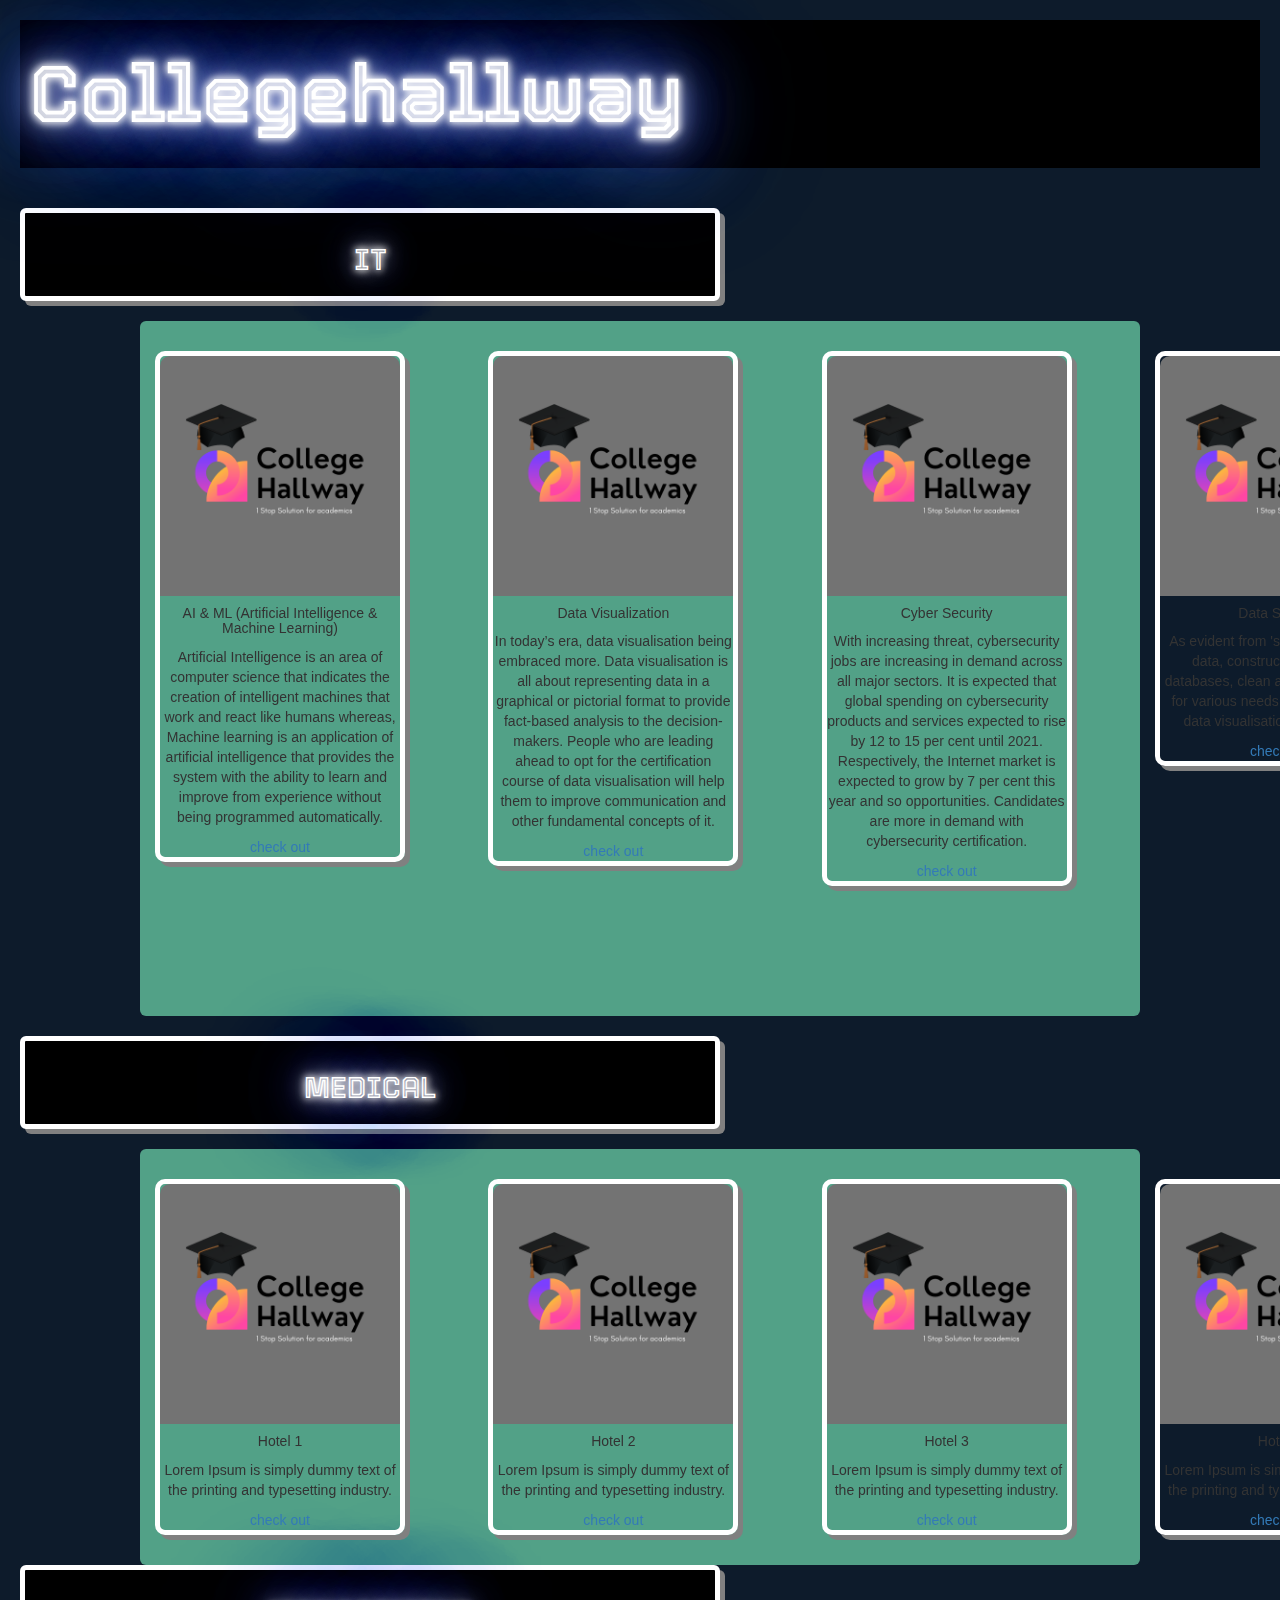
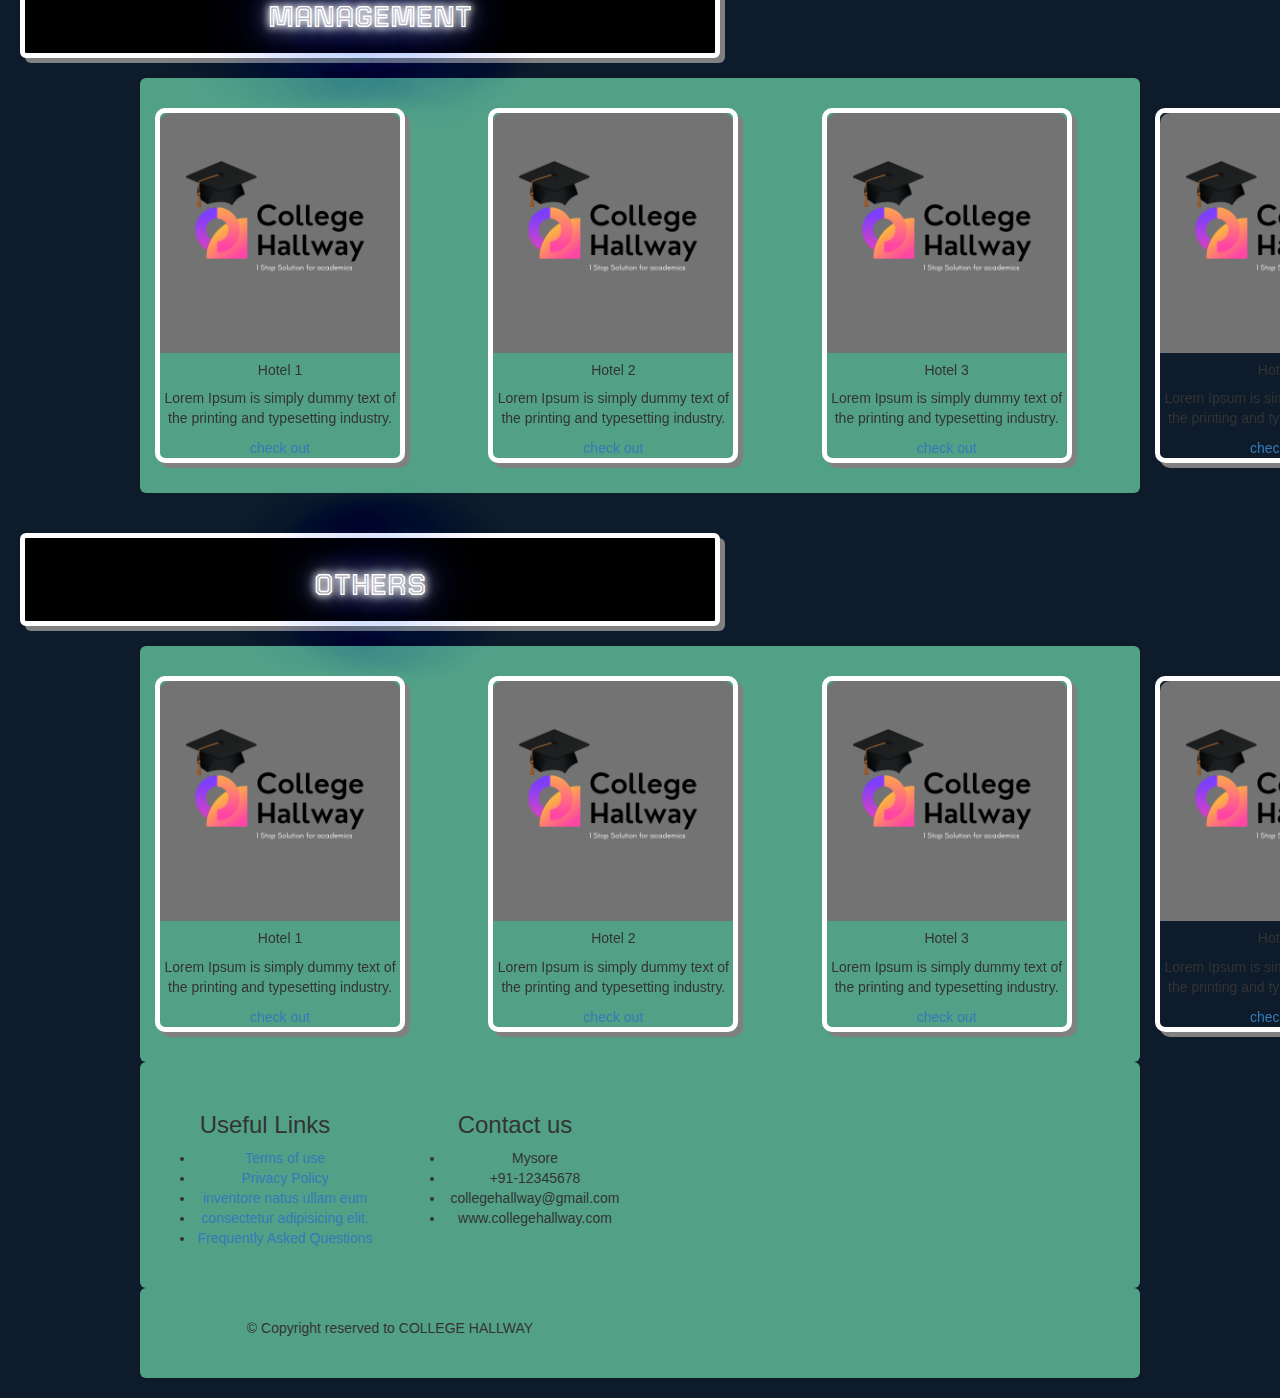
<file: courses.html>
<!DOCTYPE html>
<html class="no-js">
	<head>
		<meta charset="utf-8">
		<title>College Hallway</title>
		<link rel="preconnect" href="https://fonts.googleapis.com">
<link rel="preconnect" href="https://fonts.gstatic.com" crossorigin>

		<link rel="icon" type="image/x-icon" href="logo1.ico">
		<meta name="description" content="">
		<meta name="viewport" content="width=device-width, initial-scale=1">
          <link href="https://cdn.jsdelivr.net/npm/bootstrap@5.0.0/dist/css/bootstrap.min.css" rel="stylesheet"
    integrity="sha384-wEmeIV1mKuiNpC+IOBjI7aAzPcEZeedi5yW5f2yOq55WWLwNGmvvx4Um1vskeMj0" crossorigin="anonymous">

     <!-- swiper css link -->
  <link rel="stylesheet" href="https://unpkg.com/swiper/swiper-bundle.min.css" />
</head>
<body>

     <!-- bootstrap  -->
  <script src="https://cdn.jsdelivr.net/npm/bootstrap@5.0.0/dist/js/bootstrap.bundle.min.js"
    integrity="sha384-p34f1UUtsS3wqzfto5wAAmdvj+osOnFyQFpp4Ua3gs/ZVWx6oOypYoCJhGGScy+8" crossorigin="anonymous"></script>

    <!-- swiper-bundle -->
  <script src="https://unpkg.com/swiper/swiper-bundle.min.js"></script>
		
        <link rel="stylesheet" href="courses.css">
		

		
		<link rel="stylesheet" href="http://netdna.bootstrapcdn.com/bootstrap/3.0.3/css/bootstrap.min.css">
		
		<script type="text/javascript" src="http://maps.google.com/maps/api/js?sensor=false"></script>
	</head>

 	<body data-spy="scroll" data-target=".navbar-fixed-top">
	
  <header>
        <h2 style=" font-family: 'Tourney',cursive;font-size: 8rem;">Collegehallway<h2>
    </header><BR></BR>

<div id="place">
<h2 style="font-family: 'Tourney',cursive;">IT</h2>
</div><br>

    <div class="container" >
  <div class="swiper-container mySwiper my-5 py-5 ">
    <div class="swiper-wrapper">
     
      
      <div class="swiper-slide d-flex justify-content-center">
        <div class="card" >
          <figure class="mb-0" >
            <img src="images/logo1.png" alt="Hotel" >
          </figure>

          <div class="card-body bg-light d-flex flex-column justify-content-center" style="border-radius: 5px;">
            <h5 class="card-title">AI & ML (Artificial Intelligence & Machine Learning)</h5>
            <p class="card-text">Artificial Intelligence is an area of computer science that indicates the creation of intelligent machines that work and react like humans whereas, Machine learning is an application of artificial intelligence that provides the system with the ability to learn and improve from experience without being programmed automatically.
            </p>
            <a href="">check out</a>
          </div>
        </div>
      </div>

      
      <div class="swiper-slide d-flex justify-content-center" id="cards">
        <div class="card" >
          <figure >
            <img src="images/logo1.png" >
          </figure>

          <div class="card-body">
            <h5 class="card-title">Data Visualization</h5>
            <p class="card-text">In today’s era, data visualisation being embraced more. Data visualisation is all about representing data in a graphical or pictorial format to provide fact-based analysis to the decision-makers. People who are leading ahead to opt for the certification course of data visualisation will help them to improve communication and other fundamental concepts of it. 
            </p>
            <a href="">check out</a>
          </div>
        </div>
      </div>

      
      <div class="swiper-slide d-flex justify-content-center">
       <div class="card" >
         <figure >
           <img src="images/logo1.png" alt="Hotel" >
         </figure>

         <div class="card-body">
           <h5 class="card-title">Cyber Security</h5>
           <p class="card-text">With increasing threat, cybersecurity jobs are increasing in demand across all major sectors. It is expected that global spending on cybersecurity products and services expected to rise by 12 to 15 per cent until 2021. Respectively, the Internet market is expected to grow by 7 per cent this year and so opportunities.  Candidates are more in demand with cybersecurity certification. 
           </p>
           <a href="">check out</a>
          </div>

        </div>
      </div>


      <div class="swiper-slide d-flex justify-content-center">
       <div class="card" >
         <figure >
           <img src="images/logo1.png" alt="Hotel" >
         </figure>

         <div class="card-body">
           <h5 class="card-title">Data Science</h5>
           <p class="card-text">As evident from 'scientist' they fetch data, construct and maintain databases, clean and segregate data for various needs and also work on data visualisation and analysis.
           </p>
           <a href="">check out</a>
          </div>

        </div>
      </div>

      
      <div class="swiper-slide d-flex justify-content-center">
        <div class="card" >
         <figure >
          <img src="images/logo1.png" alt="Hotel" >
         </figure>

         <div class="card-body">
           <h5 class="card-title">Cloud Computing</h5>
           <p class="card-text">Cloud computing is changing the hiring pattern in the IT industry. In the coming days, IT companies will replace professionals having generic skills with those having cloud computing expertise. With the increased adoption of cloud computing in Indian companies - across size and verticals, the market size for cloud computing professionals will increase substantially. Also, organisations are now looking for individuals with a cloud computing certification to enhance the skills required for deploying dynamically scalable and reliable applications. 
           </p>
           <a href="">check out</a>
         </div>
        </div>
      </div>

    </div>
  </div>
  <script>
    var swiper = new Swiper(".mySwiper", {
      slidesPerView: 1,
      spaceBetween: 30,
      slidesPerGroup: 1,
      breakpoints: {
       768: {
          slidesPerView: 2,
        },

        991: {
          slidesPerView: 3,
        },
      },
      loop: true,
      navigation:{
        nextEl:".swiper-button-next",
        prevEl: ".swiper-button-prev",
      }


    });

  </script>
 
</div><br>

<div id="place">
<h2 style="font-family: 'Tourney',cursive;">MEDICAL</h2>
</div><br>
    <div class="container" >
  <div class="swiper-container mySwiper my-5 py-5 ">
    <div class="swiper-wrapper">
     
      
      <div class="swiper-slide d-flex justify-content-center">
        <div class="card" >
          <figure class="mb-0" >
            <img src="images/logo1.png" alt="Hotel" >
          </figure>

          <div class="card-body bg-light d-flex flex-column justify-content-center" style="border-radius: 5px;">
            <h5 class="card-title">Hotel 1</h5>
            <p class="card-text">Lorem Ipsum is simply dummy text of the printing and typesetting industry. 
            </p>
            <a href="">check out</a>
          </div>
        </div>
      </div>

      
      <div class="swiper-slide d-flex justify-content-center" id="cards">
        <div class="card" >
          <figure >
            <img src="images/logo1.png" >
          </figure>

          <div class="card-body">
            <h5 class="card-title">Hotel 2</h5>
            <p class="card-text">Lorem Ipsum is simply dummy text of the printing and typesetting industry. 
            </p>
            <a href="">check out</a>
          </div>
        </div>
      </div>

      
      <div class="swiper-slide d-flex justify-content-center">
       <div class="card" >
         <figure >
           <img src="images/logo1.png" alt="Hotel" >
         </figure>

         <div class="card-body">
           <h5 class="card-title">Hotel 3</h5>
           <p class="card-text">Lorem Ipsum is simply dummy text of the printing and typesetting industry. 
           </p>
           <a href="">check out</a>
          </div>

        </div>
      </div>


      <div class="swiper-slide d-flex justify-content-center">
       <div class="card" >
         <figure >
           <img src="images/logo1.png" alt="Hotel" >
         </figure>

         <div class="card-body">
           <h5 class="card-title">Hotel 4</h5>
           <p class="card-text">Lorem Ipsum is simply dummy text of the printing and typesetting industry. 
           </p>
           <a href="">check out</a>
          </div>

        </div>
      </div>

      
      <div class="swiper-slide d-flex justify-content-center">
        <div class="card" >
         <figure >
          <img src="images/logo1.png" alt="Hotel" >
         </figure>

         <div class="card-body">
           <h5 class="card-title">Hotel 5</h5>
           <p class="card-text">Lorem Ipsum is simply dummy text of the printing and typesetting industry. 
           </p>
           <a href="">check out</a>
         </div>
        </div>
      </div>

    </div>
  </div>
  <script>
    var swiper = new Swiper(".mySwiper", {
      slidesPerView: 1,
      spaceBetween: 30,
      slidesPerGroup: 1,
      breakpoints: {
       768: {
          slidesPerView: 2,
        },

        991: {
          slidesPerView: 3,
        },
      },
      loop: true,
      navigation:{
        nextEl:".swiper-button-next",
        prevEl: ".swiper-button-prev",
      }


    });

  </script>

</div>

<div id="place">
<h2 style="font-family: 'Tourney',cursive;">MANAGEMENT</h2>
</div><br>
    <div class="container" >
  <div class="swiper-container mySwiper my-5 py-5 ">
    <div class="swiper-wrapper">
     
      
      <div class="swiper-slide d-flex justify-content-center">
        <div class="card" >
          <figure class="mb-0" >
            <img src="images/logo1.png" alt="Hotel" >
          </figure>

          <div class="card-body bg-light d-flex flex-column justify-content-center" style="border-radius: 5px;">
            <h5 class="card-title">Hotel 1</h5>
            <p class="card-text">Lorem Ipsum is simply dummy text of the printing and typesetting industry. 
            </p>
            <a href="">check out</a>
          </div>
        </div>
      </div>

      
      <div class="swiper-slide d-flex justify-content-center" id="cards">
        <div class="card" >
          <figure >
            <img src="images/logo1.png" >
          </figure>

          <div class="card-body">
            <h5 class="card-title">Hotel 2</h5>
            <p class="card-text">Lorem Ipsum is simply dummy text of the printing and typesetting industry. 
            </p>
            <a href="">check out</a>
          </div>
        </div>
      </div>

      
      <div class="swiper-slide d-flex justify-content-center">
       <div class="card" >
         <figure >
           <img src="images/logo1.png" alt="Hotel" >
         </figure>

         <div class="card-body">
           <h5 class="card-title">Hotel 3</h5>
           <p class="card-text">Lorem Ipsum is simply dummy text of the printing and typesetting industry. 
           </p>
           <a href="">check out</a>
          </div>

        </div>
      </div>


      <div class="swiper-slide d-flex justify-content-center">
       <div class="card" >
         <figure >
           <img src="images/logo1.png" alt="Hotel" >
         </figure>

         <div class="card-body">
           <h5 class="card-title">Hotel 4</h5>
           <p class="card-text">Lorem Ipsum is simply dummy text of the printing and typesetting industry. 
           </p>
           <a href="">check out</a>
          </div>

        </div>
      </div>

      
      <div class="swiper-slide d-flex justify-content-center">
        <div class="card" >
         <figure >
          <img src="images/logo1.png" alt="Hotel" >
         </figure>

         <div class="card-body">
           <h5 class="card-title">Hotel 5</h5>
           <p class="card-text">Lorem Ipsum is simply dummy text of the printing and typesetting industry. 
           </p>
           <a href="">check out</a>
         </div>
        </div>
      </div>

    </div>
  </div>
  <script>
    var swiper = new Swiper(".mySwiper", {
      slidesPerView: 1,
      spaceBetween: 30,
      slidesPerGroup: 1,
      breakpoints: {
       768: {
          slidesPerView: 2,
        },

        991: {
          slidesPerView: 3,
        },
      },
      loop: true,
      navigation:{
        nextEl:".swiper-button-next",
        prevEl: ".swiper-button-prev",
      }


    });

  </script>
  
</div><Br></Br>


<div id="place">
<h2 style="font-family: 'Tourney',cursive;">OTHERS</h2>
</div><br>

    <div class="container" >
  <div class="swiper-container mySwiper my-5 py-5 ">
    <div class="swiper-wrapper">
     
      
      <div class="swiper-slide d-flex justify-content-center">
        <div class="card" >
          <figure class="mb-0" >
            <img src="images/logo1.png" alt="Hotel" >
          </figure>

          <div class="card-body bg-light d-flex flex-column justify-content-center" style="border-radius: 5px;">
            <h5 class="card-title">Hotel 1</h5>
            <p class="card-text">Lorem Ipsum is simply dummy text of the printing and typesetting industry. 
            </p>
            <a href="">check out</a>
          </div>
        </div>
      </div>

      
      <div class="swiper-slide d-flex justify-content-center" id="cards">
        <div class="card" >
          <figure >
            <img src="images/logo1.png" >
          </figure>

          <div class="card-body">
            <h5 class="card-title">Hotel 2</h5>
            <p class="card-text">Lorem Ipsum is simply dummy text of the printing and typesetting industry. 
            </p>
            <a href="">check out</a>
          </div>
        </div>
      </div>

      
      <div class="swiper-slide d-flex justify-content-center">
       <div class="card" >
         <figure >
           <img src="images/logo1.png" alt="Hotel" >
         </figure>

         <div class="card-body">
           <h5 class="card-title">Hotel 3</h5>
           <p class="card-text">Lorem Ipsum is simply dummy text of the printing and typesetting industry. 
           </p>
           <a href="">check out</a>
          </div>

        </div>
      </div>


      <div class="swiper-slide d-flex justify-content-center">
       <div class="card" >
         <figure >
           <img src="images/logo1.png" alt="Hotel" >
         </figure>

         <div class="card-body">
           <h5 class="card-title">Hotel 4</h5>
           <p class="card-text">Lorem Ipsum is simply dummy text of the printing and typesetting industry. 
           </p>
           <a href="">check out</a>
          </div>

        </div>
      </div>

      
      <div class="swiper-slide d-flex justify-content-center">
        <div class="card" >
         <figure >
          <img src="images/logo1.png" alt="Hotel" >
         </figure>

         <div class="card-body">
           <h5 class="card-title">Hotel 5</h5>
           <p class="card-text">Lorem Ipsum is simply dummy text of the printing and typesetting industry. 
           </p>
           <a href="">check out</a>
         </div>
        </div>
      </div>

    </div>
  </div>
  <script>
    var swiper = new Swiper(".mySwiper", {
      slidesPerView: 1,
      spaceBetween: 30,
      slidesPerGroup: 1,
      breakpoints: {
       768: {
          slidesPerView: 2,
        },

        991: {
          slidesPerView: 3,
        },
      },
      loop: true,
      navigation:{
        nextEl:".swiper-button-next",
        prevEl: ".swiper-button-prev",
      }


    });

  </script>

</div>
		<!-- Footer Area Start -->
		<section id="footer">
			<div class="footer_top">
				<div class="container">
					<div class="row">
						
						<div class="col-md-3 col-sm-6 col-xs-12">
							<h3 class="menu_head">Useful Links</h3>
							<div class="footer_menu">
									<ul>
										<li><a href="#">Terms of use</a></li>
										<li><a href="#">Privacy Policy</a></li>
										<li><a href="#"> inventore natus ullam eum</a></li>
										<li><a href="#">consectetur adipisicing elit.</a></li>
										<li><a href="#">Frequently Asked Questions</a></li>
									</ul>
								</div>
						</div>
						<div class="col-md-3 col-sm-6 col-xs-12">
							<h3 class="menu_head">Contact us</h3>
							<div class="footer_menu_contact">
								<ul>
									<li> <i class="fa fa-home"></i>
											<span> Mysore </span></li>
									<li><i class="fa fa-globe"></i>
											<span> +91-12345678</span></li>
									<li><i class="fa fa-phone"></i>
											<span> collegehallway@gmail.com</span></li>
									<li><i class="fa fa-map-marker"></i>
									<span> www.collegehallway.com</span></li>
								</ul>
							</div>
						</div>
						
						</div>
					</div>
				</div>
			</div>
			<div class="footer_b">
				<div class="container">
					<div class="row">
						<div class="col-md-6 col-sm-6 col-xs-12">
							<div class="footer_bottom">
								<p class="text-block"> &copy; Copyright reserved to <span>COLLEGE HALLWAY </span></p>
							</div>
						</div>
						
						</div>	
					</div>
				</div>
			</div>
		</section>

		
	</body>
</html>
</file>
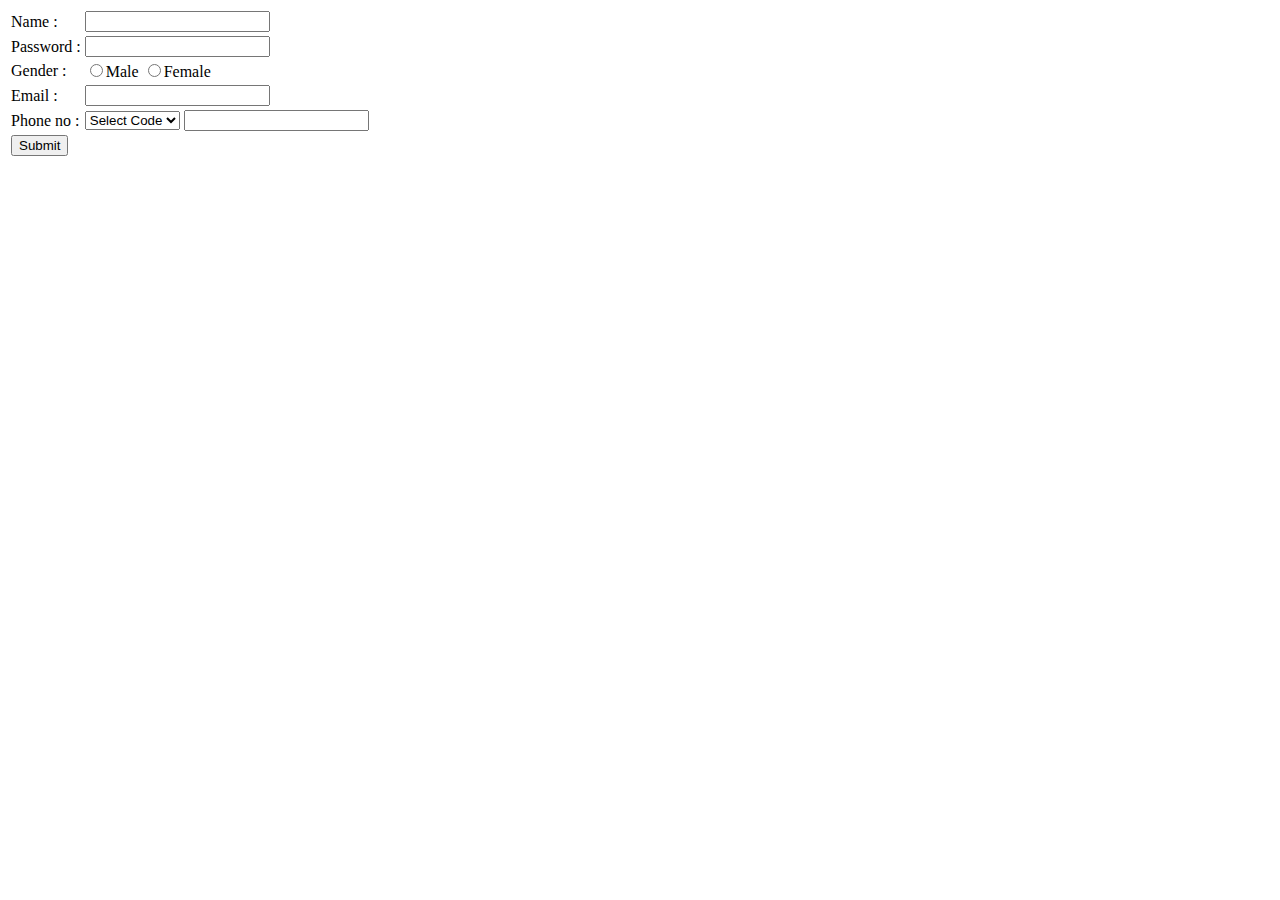
<file: reg.html>
<!DOCTYPE HTML>
<html>
<head>
  <title>Register Form</title>
</head>
<body>
 <form action="" method="POST">
  <table>
   <tr>
    <td>Name :</td>
    <td><input type="text" name="username" required></td>
   </tr>
   <tr>
    <td>Password :</td>
    <td><input type="password" name="password" required></td>
   </tr>
   <tr>
    <td>Gender :</td>
    <td>
     <input type="radio" name="gender" value="m" required>Male
     <input type="radio" name="gender" value="f" required>Female
    </td>
   </tr>
   <tr>
    <td>Email :</td>
    <td><input type="email" name="email" required></td>
   </tr> 
   <tr>
    <td>Phone no :</td>
    <td>
     <select name="phoneCode" required>
      <option selected hidden value="">Select Code</option>
      <option value="977">977</option>
      <option value="978">978</option>
      <option value="979">979</option>
      <option value="973">973</option>
      <option value="972">972</option>
      <option value="974">974</option>
     </select>
     <input type="phone" name="phone" required>
    </td>
   </tr>
   <tr>
    <td><input type="submit" value="Submit" name="submit"></td>
   </tr>
  </table>
 </form>
</body>
</html>
</file>
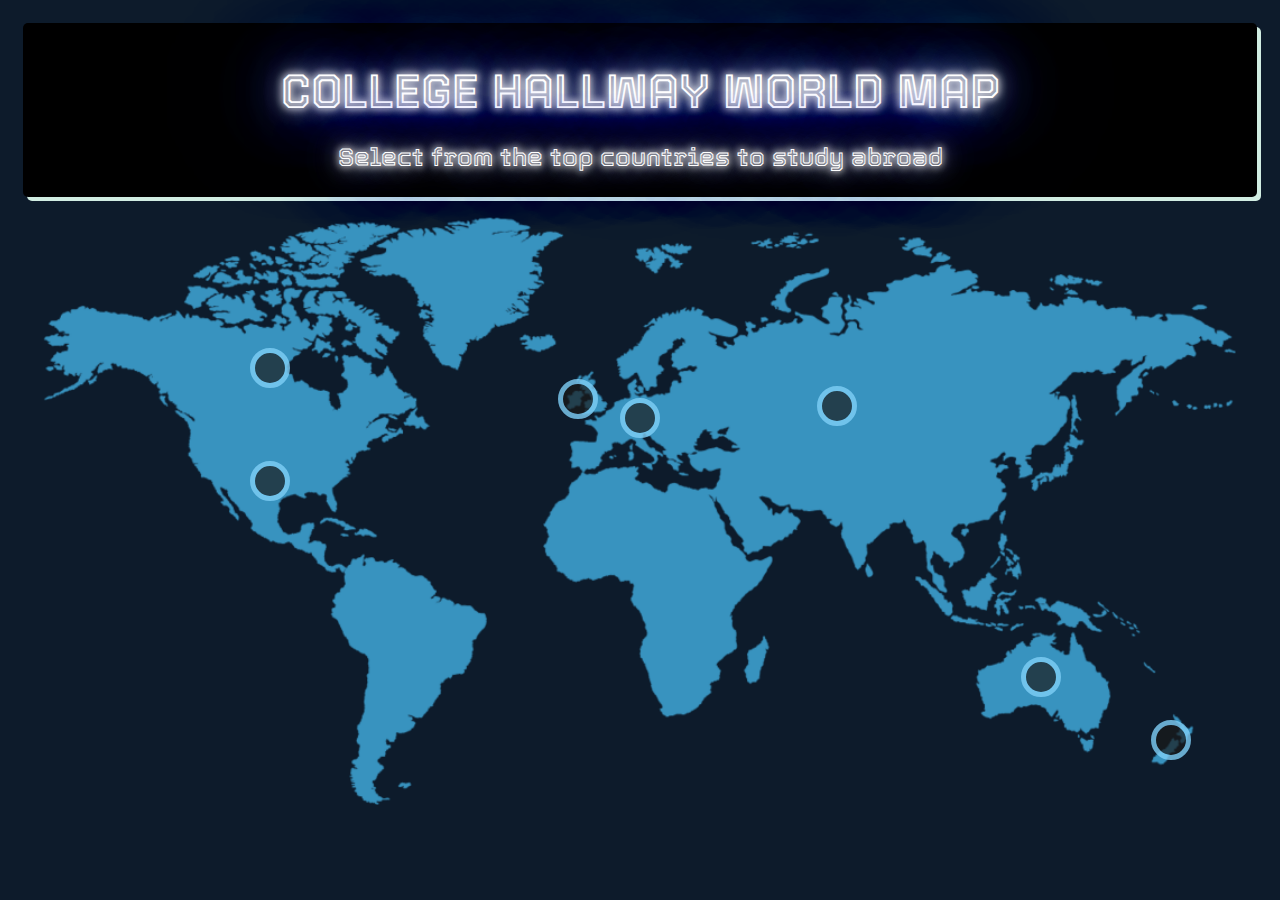
<file: studyab.html>
<!DOCTYPE html>
<html lang="en">
<head>
    <meta charset="UTF-8" />
    <link rel="icon" type="image/x-icon" href="logo1.ico">
    <meta http-equiv="X-UA-Compatible" content="IE=edge,chrome=1"> 
    <link rel="preconnect" href="https://fonts.gstatic.com" crossorigin>
<link href="https://fonts.googleapis.com/css2?family=Epilogue:ital,wght@1,100&family=Tourney:ital,wght@1,100&display=swap" rel="stylesheet">
    <meta name="viewport" content="width=device-width, initial-scale=1.0"> 
    <link href='https://fonts.googleapis.com/css?family=Aclonica' rel='stylesheet'>
    <title>COLLEGE HALLWAY</title>
    <meta name="author" content="Codeconvey" />
    
    <!-- Style CSS -->
    <link rel="stylesheet" href="stud.css">
    
</head>
<body>


<header class="ScriptHeader">
    <div class="rt-container">
    	<div class="col-rt-12">
        	<div class="rt-heading">
                
				<a href="index.html">

            	<h1>COLLEGE HALLWAY WORLD MAP </h1>
                </a>				
					
                <p id="tagline">Select from the top countries to study abroad</p>
            </div>
        </div>
    </div>
</header>

<section>
    <div class="rt-container">
          <div class="col-rt-12">
              <div class="Scriptcontent">
              
            
<div class="distribution-map">
    <img src="stud/map.png" alt="" />
   
    <button class="map-point" style="top:27%;left:20%">
        <div class="content">
            <div class="centered-y">
                <h2>CANADA</h2>
                <p>You can put plenty of details in here. In the original, I listed contact information and linked phone numbers and email addresses.</p>
            </div>
        </div>
    </button>
    
    <button class="map-point" style="top:35%;left:50%">
        <div class="content">
            <div class="centered-y">
                <h2>GERMANY</h2>
                <p>Lorem ipsum something something</p>
            </div>
        </div>
    </button>
    <button class="map-point" style="top:76%;left:82.5%">
        <div class="content">
            <div class="centered-y">
                <h2>AUSTRALIA</h2>
                <a href="https://www.idp.com/global/study-in-australia/">CHECK</a>
            </div>
        </div>
        <button class="map-point" style="top:86%;left:93%">
        <div class="content">
            <div class="centered-y">
                <h2>NEW ZEALAND</h2>
                <a href="https://www.idp.com/global/study-in-australia/">CHECK</a>
            </div>
        </div>
    </button>
    <button class="map-point" style="top:45%;left:20%">
        <div class="content">
            <div class="centered-y">
                <h2>USA</h2>
                <p>I&rsquo;m a marshmallow</p>
            </div>
        </div>
    </button>
    <button class="map-point" style="top:33%;left:66%">
        <div class="content">
            <div class="centered-y">
                <h2>RUSSIA</h2>
                <p>.</p>
            </div>
        </div>
    </button>
    <button class="map-point" style="top:32%;left:45%">
        <div class="content">
            <div class="centered-y">
                <h2>UK</h2>
                <p>&mdash; 007</p>
            </div>
        </div>
    </button>
</div>

</body>
</html>
</file>
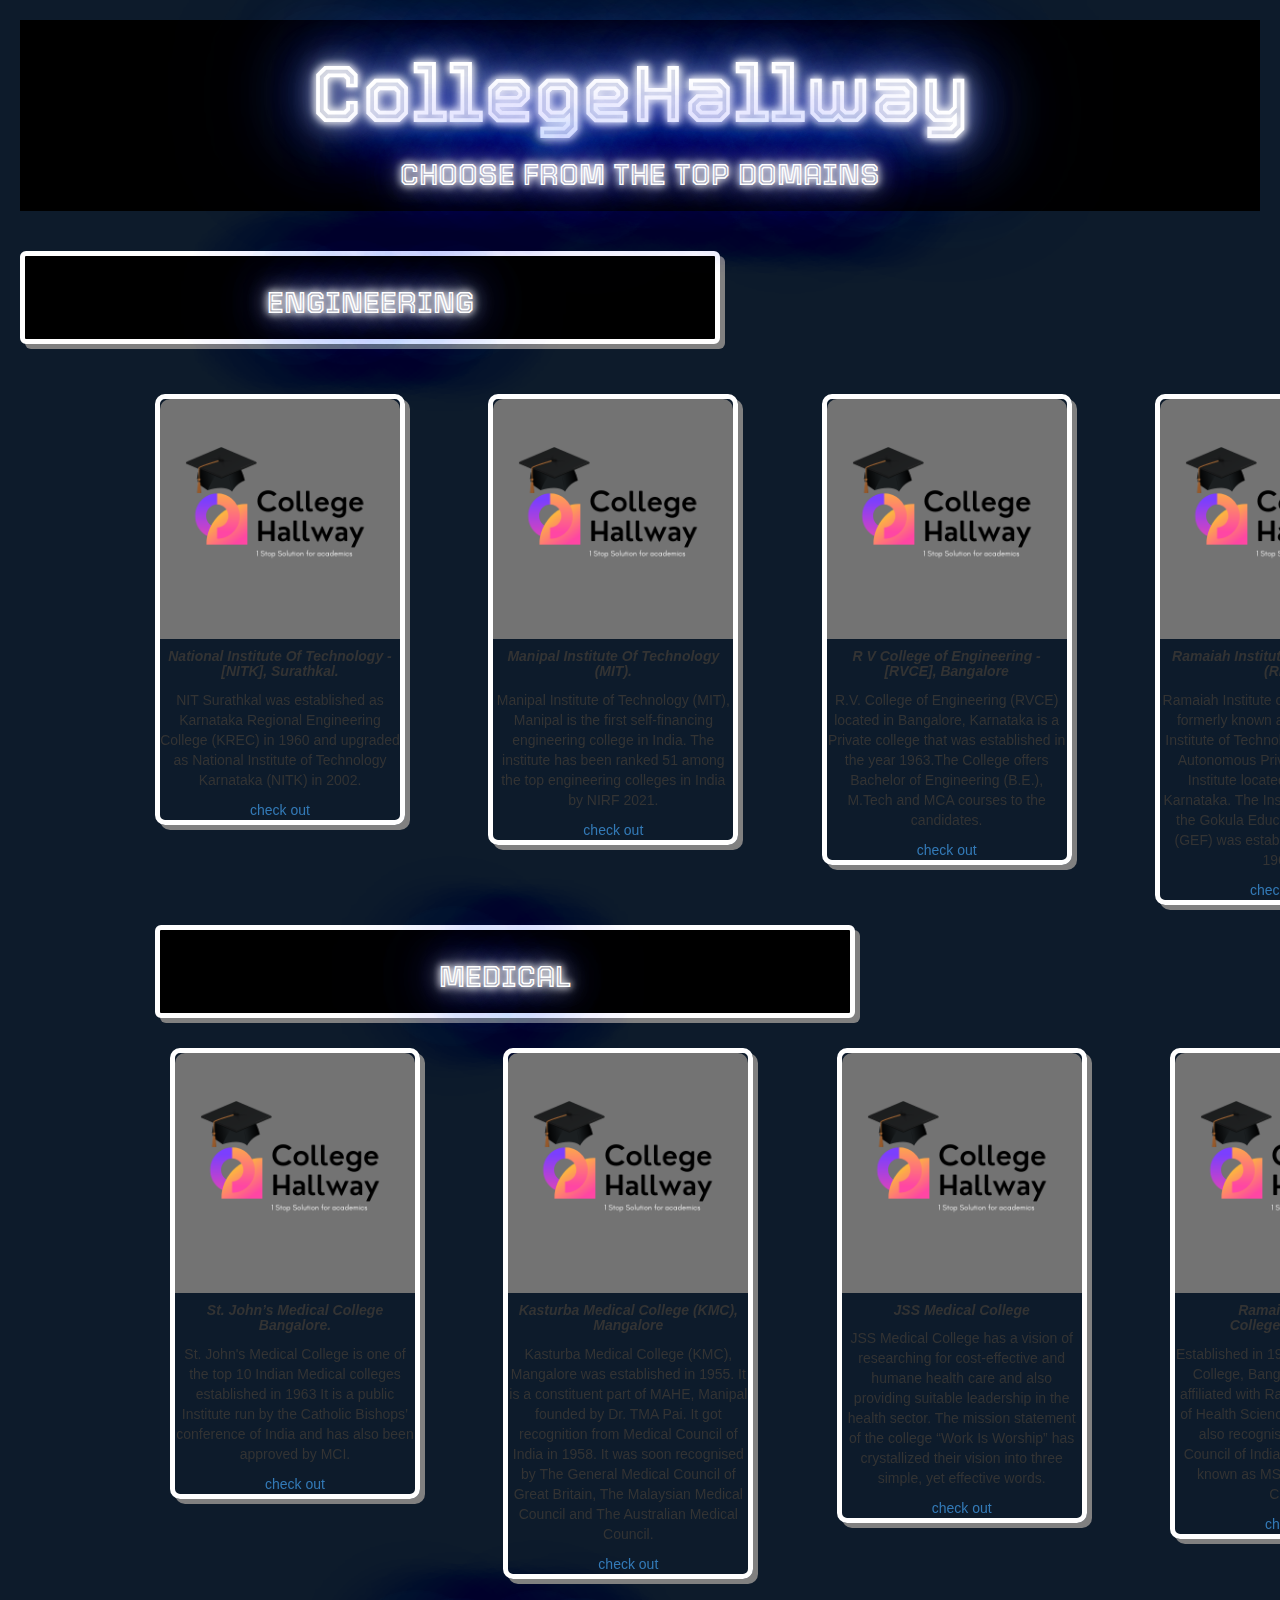
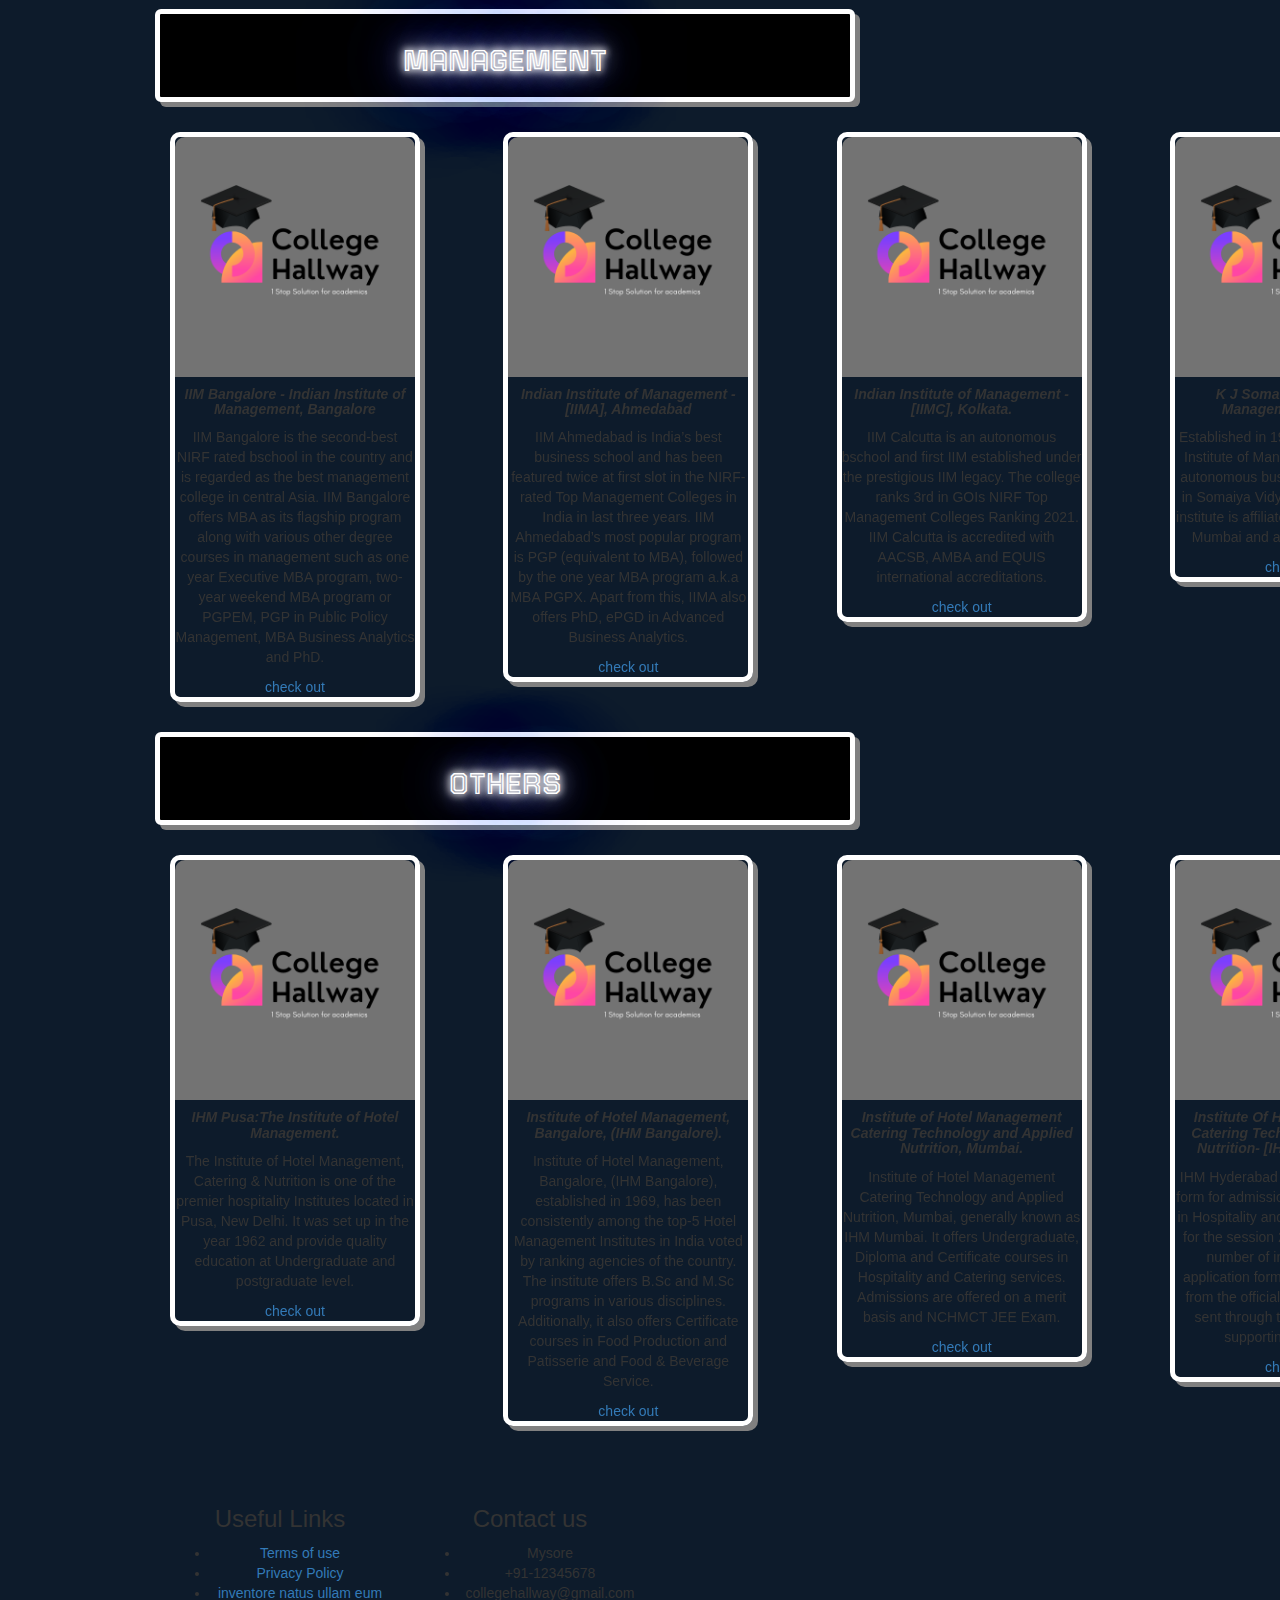
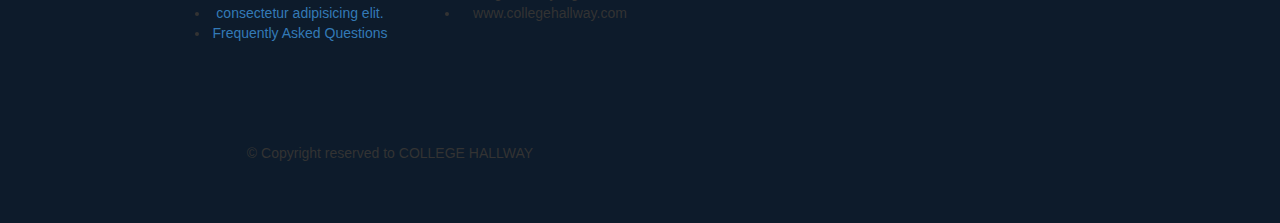
<file: university.html>
<!DOCTYPE html>
<html class="no-js">
	<head>
		<meta charset="utf-8">
		<title>College Hallway</title>
		<link rel="preconnect" href="https://fonts.googleapis.com">
<link rel="preconnect" href="https://fonts.gstatic.com" crossorigin>

		<link rel="icon" type="image/x-icon" href="logo1.ico">
		<meta name="description" content="">
		<meta name="viewport" content="width=device-width, initial-scale=1">
          <link href="https://cdn.jsdelivr.net/npm/bootstrap@5.0.0/dist/css/bootstrap.min.css" rel="stylesheet"
    integrity="sha384-wEmeIV1mKuiNpC+IOBjI7aAzPcEZeedi5yW5f2yOq55WWLwNGmvvx4Um1vskeMj0" crossorigin="anonymous">

     <!-- swiper css link -->
  <link rel="stylesheet" href="https://unpkg.com/swiper/swiper-bundle.min.css" />
</head>
<body>

     <!-- bootstrap  -->
  <script src="https://cdn.jsdelivr.net/npm/bootstrap@5.0.0/dist/js/bootstrap.bundle.min.js"
    integrity="sha384-p34f1UUtsS3wqzfto5wAAmdvj+osOnFyQFpp4Ua3gs/ZVWx6oOypYoCJhGGScy+8" crossorigin="anonymous"></script>

    <!-- swiper-bundle -->
  <script src="https://unpkg.com/swiper/swiper-bundle.min.js"></script>
		
        <link rel="stylesheet" href="university.css">
		

		
		<link rel="stylesheet" href="http://netdna.bootstrapcdn.com/bootstrap/3.0.3/css/bootstrap.min.css">
		<link href="https://fonts.googleapis.com/css2?family=Epilogue:ital,wght@1,100&family=Tourney:ital,wght@1,100&display=swap" rel="stylesheet">
		<script type="text/javascript" src="http://maps.google.com/maps/api/js?sensor=false"></script>
	</head>

 	<body data-spy="scroll" data-target=".navbar-fixed-top">
	
    <header>
        <h2 style=" font-family: 'Tourney',cursive;font-size: 8rem;">CollegeHallway<h2>
        <p style=" font-family: 'Tourney',cursive;">CHOOSE FROM THE TOP DOMAINS</p>
    </header><BR></BR>

<div id="place">
<h2 style="font-family: 'Tourney',cursive;">ENGINEERING</h2>
</div><br>

    <div class="container" >
  <div class="swiper-container mySwiper my-5 py-5 ">
    <div class="swiper-wrapper">
     
      
      <div class="swiper-slide d-flex justify-content-center">
        <div class="card" >
          <figure class="mb-0" >
            <img src="images/logo1.png" alt="Hotel" >
          </figure>

          <div class="card-body bg-light d-flex flex-column justify-content-center" style="border-radius: 5px;">
            <h5 style="font-weight: bolder;" class="card-title">National Institute Of Technology - [NITK], Surathkal. </h5>
            <p class="card-text">NIT Surathkal was established as Karnataka Regional Engineering College (KREC) in 1960 and upgraded as National Institute of Technology Karnataka (NITK) in 2002. 
            </p>
            <a href="">check out</a>
          </div>
        </div>
      </div>

      
      <div class="swiper-slide d-flex justify-content-center" id="cards">
        <div class="card" >
          <figure >
            <img src="images/logo1.png" >
          </figure>

          <div class="card-body">
            <h5 style="font-weight: bolder;" class="card-title">Manipal Institute Of Technology (MIT).</h5>
            <p class="card-text">Manipal Institute of Technology (MIT), Manipal is the first self-financing engineering college in India. The institute has been ranked 51 among the top engineering colleges in India by NIRF 2021. 
            </p>
            <a href="">check out</a>
          </div>
        </div>
      </div>

      
      <div class="swiper-slide d-flex justify-content-center">
       <div class="card" >
         <figure >
           <img src="images/logo1.png" alt="Hotel" >
         </figure>

         <div class="card-body">
           <h5 style="font-weight: bolder;" class="card-title">R V College of Engineering - [RVCE], Bangalore </h5>
           <p class="card-text">R.V. College of Engineering (RVCE) located in Bangalore, Karnataka is a Private college that was established in the year 1963.The College offers Bachelor of Engineering (B.E.), M.Tech and MCA courses to the candidates.
           </p>
           <a href="">check out</a>
          </div>

        </div>
      </div>


      <div class="swiper-slide d-flex justify-content-center">
       <div class="card" >
         <figure >
           <img src="images/logo1.png" alt="Hotel" >
         </figure>

         <div class="card-body">
           <h5 style="font-weight: bolder;" class="card-title">Ramaiah Institute of Technology (RIT) </h5>
           <p class="card-text">Ramaiah Institute of Technology (RIT) formerly known as M.S. Ramaiah Institute of Technology (MSRIT) is an Autonomous Private Engineering Institute located in Bangalore, Karnataka. The Institute that is part of the Gokula Education Foundation (GEF) was established in the year 1962. 
           </p>
           <a href="">check out</a>
          </div>

        </div>
      </div>

      
      <div class="swiper-slide d-flex justify-content-center">
        <div class="card" >
         <figure >
          <img src="images/logo1.png" alt="Hotel" >
         </figure>

         <div class="card-body">
           <h5 style="font-weight: bolder;" class="card-title">International Institute Of Information Technology - [IIIT-B]</h5>
           <p class="card-text">IIIT Bangalore is a deemed university that was established in the year 1999 jointly by the Government of Karnataka and the IT Industry. The institute has recently been ranked 76 amongst the top engineering colleges in the country by NIRF 2021.
           </p>
           <a href="">check out</a>
         </div>
        </div>
      </div>

       <div class="swiper-slide d-flex justify-content-center">
        <div class="card" >
         <figure >
          <img src="images/logo1.png" alt="Hotel" >
         </figure>

         <div class="card-body">
           <h5 style="font-weight: bolder;" class="card-title">BMS College of Engineering - [BMSCE], Bangalore</h5>
           <p class="card-text">BMS College of Engineering has opened UG/PG Registration for the academic session 2020-21 on the basis of CET/COMEDK/GOI/CSAB NEUT/PMSSS/DCET/PGCET Admissions are open for the First Year BE course under Management Quota and MBA course at BMS College of Engineering.
           </p>
           <a href="">check out</a>
         </div>
        </div>
      </div>

       <div class="swiper-slide d-flex justify-content-center">
        <div class="card" >
         <figure >
          <img src="images/logo1.png" alt="Hotel" >
         </figure>

         <div class="card-body">
           <h5 style="font-weight: bolder;" class="card-title">Sri Jayachamarajendra College of Engineering - [SJCE], Mysore</h5>
           <p class="card-text">Sri Jayachamarajendra College of Engineering is a private Institute established in 1963 and affiliated with VTU Belgaum. The College has been approved by AICTE and NBA and has been ranked at #151 by NIRF 2019. The campus is spread over 117 acres of area.
           </p>
           <a href="">check out</a>
         </div>
        </div>
      </div>

       <div class="swiper-slide d-flex justify-content-center">
        <div class="card" >
         <figure >
          <img src="images/logo1.png" alt="Hotel" >
         </figure>

         <div class="card-body">
           <h5 style="font-weight: bolder;" class="card-title">Dayananda Sagar College of Engineering (DSCE),Bangalore</h5>
           <p class="card-text">Dayananda Sagar College of Engineering (DSCE) is an autonomous college founded in the year1979. It is affiliated to the Visvesvaraya Technological University (VTU), Belgaum and has been approved by AICTE. The institute is ranked at126 for B.Tech by NIRF ranking 2020. 
           </p>
           <a href="">check out</a>
         </div>
        </div>
      </div>

       <div class="swiper-slide d-flex justify-content-center">
        <div class="card" >
         <figure >
          <img src="images/logo1.png" alt="Hotel" >
         </figure>

         <div class="card-body">
           <h5 style="font-weight: bolder;" class="card-title">Nitte Meenakshi Institute of Technology - [NMIT], Bangalore</h5>
           <p class="card-text">Nitte Meenakshi Institute of Technology (NMIT) is an autonomous engineering college in Bangalore, Karnataka. The college is approved by the AICTE, New Delhi and was started in the year 2001. It offers undergraduate and postgraduate courses in the discipline of Engineering & Technology and Management. 
           </p>
           <a href="">check out</a>
         </div>
        </div>
      </div>

       <div class="swiper-slide d-flex justify-content-center">
        <div class="card" >
         <figure >
          <img src="images/logo1.png" alt="Hotel" >
         </figure>

         <div class="card-body">
           <h5 style="font-weight: bolder;" class="card-title">PES University - [PESU], Bangalore </h5>
           <p class="card-text">PES University (PESU), established in 1972, is situated in Bangalore, the Silicon Valley of India. The University was formerly known as the PES Institute of Technology, it was renamed in 2013 where it attained University status by the Government of Karnataka. 
           </p>
           <a href="">check out</a>
         </div>
        </div>
      </div>

    </div>
  </div>
  <script>
    var swiper = new Swiper(".mySwiper", {
      slidesPerView: 1,
      spaceBetween: 30,
      slidesPerGroup: 1,
      breakpoints: {
       768: {
          slidesPerView: 2,
        },

        991: {
          slidesPerView: 3,
        },
      },
      loop: true,
      navigation:{
        nextEl:".swiper-button-next",
        prevEl: ".swiper-button-prev",
      }


    });

  </script>
 

<div id="place">

<h2 style="font-family: 'Tourney',cursive;">MEDICAL</h2>
</div>

    <div class="container" >
  <div class="swiper-container mySwiper my-5 py-5 ">
    <div class="swiper-wrapper">
     
      
      <div class="swiper-slide d-flex justify-content-center">
        <div class="card" >
          <figure class="mb-0" >
            <img src="images/logo1.png" alt="Hotel" >
          </figure>

          <div class="card-body bg-light d-flex flex-column justify-content-center" style="border-radius: 5px;">
            <h5 style="font-weight: bolder;" class="card-title">St. John’s Medical College Bangalore.</h5>
            <p class="card-text">St. John's Medical College is one of the top 10 Indian Medical colleges established in 1963 It is a public Institute run by the Catholic Bishops’ conference of India and has also been approved by MCI.
            </p>
            <a href="">check out</a>
          </div>
        </div>
      </div>

      
      <div class="swiper-slide d-flex justify-content-center" id="cards">
        <div class="card" >
          <figure >
            <img src="images/logo1.png" >
          </figure>

          <div class="card-body">
            <h5 style="font-weight: bolder;" class="card-title">Kasturba Medical College (KMC), Mangalore </h5>
            <p class="card-text">Kasturba Medical College (KMC), Mangalore was established in 1955. It is a constituent part of MAHE, Manipal founded by Dr. TMA Pai. It got recognition from Medical Council of India in 1958. It was soon recognised by The General Medical Council of Great Britain, The Malaysian Medical Council and The Australian Medical Council.
            </p>
            <a href="">check out</a>
          </div>
        </div>
      </div>

      
      <div class="swiper-slide d-flex justify-content-center">
       <div class="card" >
         <figure >
           <img src="images/logo1.png" alt="Hotel" >
         </figure>

         <div class="card-body">
           <h5 style="font-weight: bolder;" class="card-title">JSS Medical College </h5>
           <p class="card-text">JSS Medical College has a vision of researching for cost-effective and humane health care and also providing suitable leadership in the health sector. The mission statement of the college “Work Is Worship” has crystallized their vision into three simple, yet effective words. 
           </p>
           <a href="">check out</a>
          </div>

        </div>
      </div>


      <div class="swiper-slide d-flex justify-content-center">
       <div class="card" >
         <figure >
           <img src="images/logo1.png" alt="Hotel" >
         </figure>

         <div class="card-body">
           <h5 style="font-weight: bolder;" class="card-title">Ramaiah Medical College:Admission.</h5>
           <p class="card-text">Established in 1979, Ramaiah Medical College, Bangalore, Karnataka is affiliated with Rajiv Gandhi University of Health Sciences, Karnataka and is also recognised by the Medical Council of India (MCI). It was earlier known as MS Ramaiah Medical College. 
           </p>
           <a href="">check out</a>
          </div>

        </div>
      </div>

      
      <div class="swiper-slide d-flex justify-content-center">
        <div class="card" >
         <figure >
          <img src="images/logo1.png" alt="Hotel" >
         </figure>

         <div class="card-body">
           <h5 style="font-weight: bolder;" class="card-title">Bangalore Medical College and Research Institute (BMCRI).</h5>
           <p class="card-text">Bangalore Medical College and Research Institute (BMCRI) was set up in 1955 by the Mysore Education Society. Originally part of the Mysore University and Bangalore University, the institute later got affiliated to the Rajiv Gandhi University of Health Sciences.
           </p>
           <a href="">check out</a>
         </div>
        </div>
      </div>

      <div class="swiper-slide d-flex justify-content-center">
        <div class="card" >
          <figure class="mb-0" >
            <img src="images/logo1.png" alt="Hotel" >
          </figure>

          <div class="card-body bg-light d-flex flex-column justify-content-center" style="border-radius: 5px;">
            <h5 style="font-weight: bolder;" class="card-title">KS Hegde Medical Academy (KSHEMA), Mangalore.</h5>
            <p class="card-text">KS Hegde Medical Academy (KSHEMA), Mangalore, Karnataka was established in 1999. It turned into a constituent school of NITTE University in 2009. The university offers MBBS, MD/MS and M.Ch programs perceived by the Medical Council of India (MCI).
            </p>
            <a href="">check out</a>
          </div>
        </div>
      </div>

      
      <div class="swiper-slide d-flex justify-content-center" id="cards">
        <div class="card" >
          <figure >
            <img src="images/logo1.png" >
          </figure>

          <div class="card-body">
            <h5 style="font-weight: bolder;" class="card-title"> Jawaharlal Nehru Medical College, Belagavi.</h5>
            <p class="card-text">Established in 1963 as a private institution, Jawaharlal Nehru Medical College offers UG, PG and super speciality level courses such as MBBS, MS, MD and many others. The college is approved by Medical Council of India (MCI) and is affiliated to KLE University, Belgaum, Karnataka.
            </p>
            <a href="">check out</a>
          </div>
        </div>
      </div>

      
      <div class="swiper-slide d-flex justify-content-center">
       <div class="card" >
         <figure >
           <img src="images/logo1.png" alt="Hotel" >
         </figure>

         <div class="card-body">
           <h5 style="font-weight: bolder;"  class="card-title">JSS Academy of Higher Education & Research, Mysore </h5>
           <p class="card-text">JSS Academy of Higher Education & Research, Mysore is ranked 34th out of 1479 University and 55th out of 4867 overall institutions in India and registered for NIRF 2019 and JSS Academy of Higher Education & Research ranked 37 for University & 59 for overall ranking.
           </p>
           <a href="">check out</a>
          </div>

        </div>
      </div>


      <div class="swiper-slide d-flex justify-content-center">
       <div class="card" >
         <figure >
           <img src="images/logo1.png" alt="Hotel" >
         </figure>

         <div class="card-body">
           <h5 style="font-weight: bolder;" class="card-title">KLE University.</h5>
           <p class="card-text">KLE University, Belgaum, or Karnatak Lingayat Education University was established in 2006 at Belgaum, Karnataka. It is one of the premier academic institutions offering education in the field of medicine. There are several colleges under the University’s guidelines.
           </p>
           <a href="">check out</a>
          </div>

        </div>
      </div>

      
      <div class="swiper-slide d-flex justify-content-center">
        <div class="card" >
         <figure >
          <img src="images/logo1.png" alt="Hotel" >
         </figure>

         <div class="card-body">
           <h5 style="font-weight: bolder;" class="card-title">All India Institute of Medical Sciences - [AIIMS], New Delhi .</h5>
           <p class="card-text">All India Institute of Medical Sciences (AIIMS) is India’s best medical research institute situated in the capital city New Delhi. The institute is ranked 1st position by the NIRF 2021 rankings for the 4th consecutive year in the medical category. 
           </p>
           <a href="">check out</a>
         </div>
        </div>
      </div>


      

    </div>
  </div>
  <script>
    var swiper = new Swiper(".mySwiper", {
      slidesPerView: 1,
      spaceBetween: 30,
      slidesPerGroup: 1,
      breakpoints: {
       768: {
          slidesPerView: 2,
        },

        991: {
          slidesPerView: 3,
        },
      },
      loop: true,
      navigation:{
        nextEl:".swiper-button-next",
        prevEl: ".swiper-button-prev",
      }


    });

  </script>
</div>
<section>

<div id="place">

<h2 style="font-family: 'Tourney',cursive;">MANAGEMENT</h2>
</div>
    <div class="container" >
  <div class="swiper-container mySwiper my-5 py-5 ">
    <div class="swiper-wrapper">
     
      
      <div class="swiper-slide d-flex justify-content-center">
        <div class="card" >
          <figure class="mb-0" >
            <img src="images/logo1.png" alt="Hotel" >
          </figure>

          <div class="card-body bg-light d-flex flex-column justify-content-center" style="border-radius: 5px;">
            <h5 style="font-weight: bolder;" class="card-title">IIM Bangalore - Indian Institute of Management, Bangalore </h5>
            <p class="card-text">IIM Bangalore is the second-best NIRF rated bschool in the country and is regarded as the best management college in central Asia. IIM Bangalore offers MBA as its flagship program along with various other degree courses in management such as one year Executive MBA program, two-year weekend MBA program or PGPEM, PGP in Public Policy Management, MBA Business Analytics and PhD. 
            </p>
            <a href="">check out</a>
          </div>
        </div>
      </div>

      
      <div class="swiper-slide d-flex justify-content-center" id="cards">
        <div class="card" >
          <figure >
            <img src="images/logo1.png" >
          </figure>

          <div class="card-body">
            <h5 style="font-weight: bolder;" class="card-title">Indian Institute of Management - [IIMA], Ahmedabad</h5>
            <p class="card-text">IIM Ahmedabad is India’s best business school and has been featured twice at first slot in the NIRF- rated Top Management Colleges in India in last three years. IIM Ahmedabad’s most popular program is PGP (equivalent to MBA), followed by the one year MBA program a.k.a MBA PGPX. Apart from this, IIMA also offers PhD, ePGD in Advanced Business Analytics.
            </p>
            <a href="">check out</a>
          </div>
        </div>
      </div>

      
      <div class="swiper-slide d-flex justify-content-center">
       <div class="card" >
         <figure >
           <img src="images/logo1.png" alt="Hotel" >
         </figure>

         <div class="card-body">
           <h5 style="font-weight: bolder;" class="card-title">Indian Institute of Management - [IIMC], Kolkata.</h5>
           <p class="card-text">IIM Calcutta is an autonomous bschool and first IIM established under the prestigious IIM legacy. The college ranks 3rd in GOIs NIRF Top Management Colleges Ranking 2021. IIM Calcutta is accredited with AACSB, AMBA and EQUIS international accreditations. 
           </p>
           <a href="">check out</a>
          </div>

        </div>
      </div>


      <div class="swiper-slide d-flex justify-content-center">
       <div class="card" >
         <figure >
           <img src="images/logo1.png" alt="Hotel" >
         </figure>

         <div class="card-body">
           <h5 style="font-weight: bolder;" class="card-title">K J Somaiya Institute of Management, Mumbai </h5>
           <p class="card-text">Established in 1981, the K J Somaiya Institute of Management is a private autonomous business school located in Somaiya Vidyavihar, Mumbai. The institute is affiliated to the University of Mumbai and approved by AICTE.
           </p>
           <a href="">check out</a>
          </div>

        </div>
      </div>

      
      <div class="swiper-slide d-flex justify-content-center">
        <div class="card" >
         <figure >
          <img src="images/logo1.png" alt="Hotel" >
         </figure>

         <div class="card-body">
           <h5 style="font-weight: bolder;" class="card-title">Indian Institute of Management - [IIMK], Kozhikode </h5>
           <p class="card-text">IIM Kozhikode is an autonomous public bschool founded in 1996 by the Government of India in collaboration with the State Government of Kerala. The college is known for championing gender diversity at its campus with more than 50% female candidates in its MBA program. 
           </p>
           <a href="">check out</a>
         </div>
        </div>
      </div>

      

       <div class="swiper-slide d-flex justify-content-center">
        <div class="card" >
          <figure class="mb-0" >
            <img src="images/logo1.png" alt="Hotel" >
          </figure>

          <div class="card-body bg-light d-flex flex-column justify-content-center" style="border-radius: 5px;">
            <h5 style="font-weight: bolder;" class="card-title">Indian Institute of Management - [IIM], Indore</h5>
            <p class="card-text">IIM Indore popularly is a world-class Business School and ranks on 4th spot in NIRF Management Ranking 2021, released by GOI. The college has been functioning autonomously and is accorded with the status of “Institute of National Importance” by Minstry of Education.
            </p>
            <a href="">check out</a>
          </div>
        </div>
      </div>

      
      <div class="swiper-slide d-flex justify-content-center" id="cards">
        <div class="card" >
          <figure >
            <img src="images/logo1.png" >
          </figure>

          <div class="card-body">
            <h5 style="font-weight: bolder;" class="card-title">Institute of Rural Management - [IRMA], Anand </h5>
            <p class="card-text">IRMA Anand is a premier business school located in Gujarat, India. IRMA is a NAAC A grade accredited institute and has secured 55th rank among the best business schools in India by NIRF Ranking 2021. 
            </p>
            <a href="">check out</a>
          </div>
        </div>
      </div>

      
      <div class="swiper-slide d-flex justify-content-center">
       <div class="card" >
         <figure >
           <img src="images/logo1.png" alt="Hotel" >
         </figure>

         <div class="card-body">
           <h5 style="font-weight: bolder;" class="card-title">Vinod Gupta School of Management - [VGSoM], Kharagpur</h5>
           <p class="card-text">VGSoM (Vinod Gupta School of Management) is a part of IIT Kharagpur and is the first school of management of its kind set up within the IIT system. It is a public business school ranked 9th best management school in India as per NIRF 2021.
           </p>
           <a href="">check out</a>
          </div>

        </div>
      </div>


      <div class="swiper-slide d-flex justify-content-center">
       <div class="card" >
         <figure >
           <img src="images/logo1.png" alt="Hotel" >
         </figure>

         <div class="card-body">
           <h5 style="font-weight: bolder;" class="card-title">Birla Institute of Management Technology - [BIMTECH], Greater Noida </h5>
           <p class="card-text">Birla Institute of Management Technology (BIMTECH), established in 1988 is a private autonomous college and one of the Top Management Colleges in India. BIMTECH has earned manifold accreditations and recognitions, including NBA, NAAC ‘A+’ Grade, CII, and BSIS. 
           </p>
           <a href="">check out</a>
          </div>

        </div>
      </div>

      
      <div class="swiper-slide d-flex justify-content-center">
        <div class="card" >
         <figure >
          <img src="images/logo1.png" alt="Hotel" >
         </figure>

         <div class="card-body">
           <h5 style="font-weight: bolder;" class="card-title">XLRI - Xavier School of Management - [XLRI], Jamshedpur.</h5>
           <p class="card-text">Xavier Labour Relations Institute (XLRI), Jamshedpur, popularly known as XLRI ranks #8 in NIRF 2021. XLRI is considered among Top Management Colleges in India. Aspirants must look forward to its PGDM (BM) and PGDM (HRM) programs. XLRI Admission to PGDM courses are offered through XAT score followed by the Interview process.
           </p>
           <a href="">check out</a>
         </div>
        </div>
      </div>


    </div>
  </div>
  <script>
    var swiper = new Swiper(".mySwiper", {
      slidesPerView: 1,
      spaceBetween: 30,
      slidesPerGroup: 1,
      breakpoints: {
       768: {
          slidesPerView: 2,
        },

        991: {
          slidesPerView: 3,
        },
      },
      loop: true,
      navigation:{
        nextEl:".swiper-button-next",
        prevEl: ".swiper-button-prev",
      }


    });

  </script>
  <!-- <style type="text/css">
    
    .card{
       width: 18rem;
      border-radius: 10px;
      border:none;
      box-shadow: 10px 4px 10px rgba(0,0,0,0.6);
     
    }

   img{
    width: 100%;
    border-radius:10px 10px 0 0;
   }

   
  </style> -->
</div>
</section>




<div id="place">

<h2 style="font-family: 'Tourney',cursive;">OTHERS</h2>
</div>
    <div class="container" >
  <div class="swiper-container mySwiper my-5 py-5 ">
    <div class="swiper-wrapper">
     
      
      <div class="swiper-slide d-flex justify-content-center">
        <div class="card" >
          <figure class="mb-0" >
            <img src="images/logo1.png" alt="Hotel" >
          </figure>

          <div class="card-body bg-light d-flex flex-column justify-content-center" style="border-radius: 5px;">
            <h5 style="font-weight: bolder;" class="card-title">IHM Pusa:The Institute of Hotel Management.</h5>
            <p class="card-text"> The Institute of Hotel Management, Catering & Nutrition is one of the premier hospitality Institutes located in Pusa, New Delhi. It was set up in the year 1962 and provide quality education at Undergraduate and postgraduate level.
            </p>
            <a href="">check out</a>
          </div>
        </div>
      </div>

      
      <div class="swiper-slide d-flex justify-content-center" id="cards">
        <div class="card" >
          <figure >
            <img src="images/logo1.png" >
          </figure>

          <div class="card-body">
            <h5 style="font-weight: bolder;" class="card-title">Institute of Hotel Management, Bangalore, (IHM Bangalore).</h5>
            <p class="card-text">
Institute of Hotel Management, Bangalore, (IHM Bangalore), established in 1969, has been consistently among the top-5 Hotel Management Institutes in India voted by ranking agencies of the country. The institute offers B.Sc and M.Sc programs in various disciplines. Additionally, it also offers Certificate courses in Food Production and Patisserie and Food & Beverage Service.
            </p>
            <a href="">check out</a>
          </div>
        </div>
      </div>

      
      <div class="swiper-slide d-flex justify-content-center">
       <div class="card" >
         <figure >
           <img src="images/logo1.png" alt="Hotel" >
         </figure>

         <div class="card-body">
           <h5 style="font-weight: bolder;" class="card-title">
Institute of Hotel Management Catering Technology and Applied Nutrition, Mumbai.</h5>
           <p class="card-text">Institute of Hotel Management Catering Technology and Applied Nutrition, Mumbai, generally known as IHM Mumbai. It offers Undergraduate, Diploma and Certificate courses in Hospitality and Catering services. Admissions are offered on a merit basis and NCHMCT JEE Exam. 
           </p>
           <a href="">check out</a>
          </div>

        </div>
      </div>


      <div class="swiper-slide d-flex justify-content-center">
       <div class="card" >
         <figure >
           <img src="images/logo1.png" alt="Hotel" >
         </figure>

         <div class="card-body">
           <h5 style="font-weight: bolder;" class="card-title">Institute Of Hotel Management Catering Technology & Applied Nutrition- [IHMH ], Hyderabad</h5>
           <p class="card-text">IHM Hyderabad is inviting application form for admission to the 3 years B.Sc in Hospitality and Hotel Administration for the session 2022-2023. The total number of intake is 285. The application form can be downloaded from the official website and can be sent through the mail with all the supporting documents. 
           </p>
           <a href="">check out</a>
          </div>

        </div>
      </div>

      
      <div class="swiper-slide d-flex justify-content-center">
        <div class="card" >
         <figure >
          <img src="images/logo1.png" alt="Hotel" >
         </figure>

         <div class="card-body">
           <h5 style="font-weight: bolder;" class="card-title">Institute of Hotel Management Catering Technology and Applied Nutrition (IHM) </h5>
           <p class="card-text">Institute of Hotel Management Catering Technology and Applied Nutrition (IHM) Chennai, was founded in 1963. It is an autonomous institute under the Ministry of Tourism, Government of India. The institute is affiliated to NCHMCT, Noida, and IGNOU, New Delhi. It offers B.Sc., M.Sc., Diploma, PG Diploma, and Certification courses in various disciplines of Hotel Management.
           </p>
           <a href="">check out</a>
         </div>
        </div>
      </div>

      <div class="swiper-slide d-flex justify-content-center">
        <div class="card" >
          <figure class="mb-0" >
            <img src="images/logo1.png" alt="Hotel" >
          </figure>

          <div class="card-body bg-light d-flex flex-column justify-content-center" style="border-radius: 5px;">
            <h5 style="font-weight: bolder;" class="card-title">Indian Agricultural Research Institute (IARI) </h5>
            <p class="card-text">Indian Agricultural Research Institute (IARI) commonly known as Pusa Institute is India's premier national Institute for agricultural research, education and extension.
            </p>
            <a href="">check out</a>
          </div>
        </div>
      </div>

      
      <div class="swiper-slide d-flex justify-content-center" id="cards">
        <div class="card" >
          <figure >
            <img src="images/logo1.png" >
          </figure>

          <div class="card-body">
            <h5 style="font-weight: bolder;" class="card-title">National Law School of India University - [NLSIU], Bangalore .</h5>
            <p class="card-text">National Law School of India University (NLSIU), Bangalore was established in 1986. It is a public law school which has consistently been ranked as the best institute for law in India. It is recognized by BCI. At present, NLSIU Bangalore offers BA LLB at UG level while at the PG level it offers programmes such as LLM, MPP, MBL and PG Diploma. 
            </p>
            <a href="">check out</a>
          </div>
        </div>
      </div>

      
      <div class="swiper-slide d-flex justify-content-center">
       <div class="card" >
         <figure >
           <img src="images/logo1.png" alt="Hotel" >
         </figure>

         <div class="card-body">
           <h5 style="font-weight: bolder;" class="card-title">National Law University - [NLU], New Delhi.</h5>
           <p class="card-text">NLU Delhi PhD Selection List has been released on the official of the institute. Selected candidates have to pay the admission fees to confirm their admission till November 2, 2021. Those who will fail to make this payment, their admission will stand canceled. 
           </p>
           <a href="">check out</a>
          </div>

        </div>
      </div>


      <div class="swiper-slide d-flex justify-content-center">
       <div class="card" >
         <figure >
           <img src="images/logo1.png" alt="Hotel" >
         </figure>

         <div class="card-body">
           <h5 style="font-weight: bolder;" class="card-title">Symbiosis Law School (SLS), Pune.</h5>
           <p class="card-text">Symbiosis Law School (SLS), Pune is a private college established in 1977, affiliated to Symbiosis International University and approved by UGC and Bar Council of India. The college offers various undergraduate, postgraduate, diploma and research programs in the discipline of Law across multiple specializations.
           </p>
           <a href="">check out</a>
          </div>

        </div>
      </div>

      
      <div class="swiper-slide d-flex justify-content-center">
        <div class="card" >
         <figure >
          <img src="images/logo1.png" alt="Hotel" >
         </figure>

         <div class="card-body">
           <h5 style="font-weight: bolder;" class="card-title">Rajiv Gandhi National University of Law (RGNUL), Punjab.</h5>
           <p class="card-text">Rajiv Gandhi National University of Law (RGNUL), Punjab, was established by the State Legislature of Punjab in 2006. The University offers an integrated B.A.-L.L.B. Hons.(Bachelor of arts-Bachelor of legislative law) course, L.L.M.( Master of Law) and PHD in several specialisations.
           </p>
           <a href="">check out</a>
         </div>
        </div>
      </div>

    </div>
  </div>
  <script>
    var swiper = new Swiper(".mySwiper", {
      slidesPerView: 1,
      spaceBetween: 30,
      slidesPerGroup: 1,
      breakpoints: {
       768: {
          slidesPerView: 2,
        },

        991: {
          slidesPerView: 3,
        },
      },
      loop: true,
      navigation:{
        nextEl:".swiper-button-next",
        prevEl: ".swiper-button-prev",
      }


    });

  </script>
  <style type="text/css">
    
    /* .card{
       width: 18rem;
      border-radius: 10px;
      border:none;
      
     
    } */

   /* img{
    width: 100%;
    border-radius:10px 10px 0 0;
   } */

   
  </style>
</div>
		<!-- Footer Area Start -->
		<section id="footer">
			<div class="footer_top">
				<div class="container">
					<div class="row">
						
						<div class="col-md-3 col-sm-6 col-xs-12">
							<h3 class="menu_head">Useful Links</h3>
							<div class="footer_menu">
									<ul>
										<li><a href="#">Terms of use</a></li>
										<li><a href="#">Privacy Policy</a></li>
										<li><a href="#"> inventore natus ullam eum</a></li>
										<li><a href="#">consectetur adipisicing elit.</a></li>
										<li><a href="#">Frequently Asked Questions</a></li>
									</ul>
								</div>
						</div>
						<div class="col-md-3 col-sm-6 col-xs-12">
							<h3 class="menu_head">Contact us</h3>
							<div class="footer_menu_contact">
								<ul>
									<li> <i class="fa fa-home"></i>
											<span> Mysore </span></li>
									<li><i class="fa fa-globe"></i>
											<span> +91-12345678</span></li>
									<li><i class="fa fa-phone"></i>
											<span> collegehallway@gmail.com</span></li>
									<li><i class="fa fa-map-marker"></i>
									<span> www.collegehallway.com</span></li>
								</ul>
							</div>
						</div>
						
						</div>
					</div>
				</div>
			</div>
			<div class="footer_b">
				<div class="container">
					<div class="row">
						<div class="col-md-6 col-sm-6 col-xs-12">
							<div class="footer_bottom">
								<p class="text-block"> &copy; Copyright reserved to <span>COLLEGE HALLWAY </span></p>
							</div>
						</div>
						
						</div>	
					</div>
				</div>
			</div>
		</section>

		
	</body>
</html>
</file>
<file: courses.css>
@import url('https://fonts.googleapis.com/css2?family=Tourney:ital,wght@1,100&display=swap');
body{
    background-color: #0d1b2b !important;
    margin: 20px;
    padding: 20px;
}
html{
    width: 100%;
}
.container{
    max-width: 1000px;
    padding: 30px;
    background-color: rgb(82, 161, 135);
    border-radius: 6px;
    text-align: center;
}
.card{
    box-shadow: 5px 5px gray;
    border: 5px solid white;
    width: 25rem;
    border-radius: 10px;
}
img{
    width: 100%;
    border-radius:10px 10px 0 0;
   }
#place{
    background-color: black;
    text-align: center;
    font-family: 'Tourney',cursive;
    padding: 10px;
    max-width: 700px;
    box-shadow: 5px 5px gray;
    border: 5px solid white;
    width: 700px;
    border-radius: 6px;
    animation: flicker 1.5s infinite alternate;  
	color: #fff;
  text-shadow:
      0 0 7px #fff,
      0 0 10px #fff,
      0 0 21px #fff,
      0 0 42px #5271ff,
      0 0 82px #5271ff,
      0 0 92px #5271ff,
      0 0 102px #5271ff,
      0 0 151px #5271ff;
	  font-weight: 400;
}
header{
    background-color: black;
    font-family: 'Tourney',cursive;
    padding: 10px;
    font-size: 8rem;
	animation: flicker 1.5s infinite alternate;  
	color: #fff;
  text-shadow:
      0 0 7px #fff,
      0 0 10px #fff,
      0 0 21px #fff,
      0 0 42px #5271ff,
      0 0 82px #5271ff,
      0 0 92px #5271ff,
      0 0 102px #5271ff,
      0 0 151px #5271ff;
	  font-weight: 400;
}
</file>
<file: stud.css>
.description {
  max-width: 600px;
  margin: 0 auto;
  color: rgba(229, 229, 229, 0.7);
}
body{
  background-color: #0D1B2B;
  padding: 15px;
}
div, img, footer {
  position: relative;
  box-sizing: border-box;
}
#iconn{
  max-width: 30px;
}
h1, h2, h3, h4, h5, h6 {
  margin-bottom: 20px;
  text-transform: uppercase;
  font-family: 'Tourney', cursive;
  font-weight: 300;
}
header{
  background-color: black;
  border-radius: 5px;
  padding: 10px;
  box-shadow: #D1EDE2 4px 4px;
}
#img{
  max-width: 20px;
  max-height: 20px;
}
h1 {
  font-size: 36pt;
  text-align: center;
  /* color: #0D1B2B; */
  color: #fff;
  text-shadow:
      0 0 7px #fff,
      0 0 10px #fff,
      0 0 21px #fff,
      0 0 42px #5271ff,
      0 0 82px #5271ff,
      0 0 92px #5271ff,
      0 0 102px #5271ff,
      0 0 151px #5271ff;
	  font-weight: 400;
}
#tagline{
  text-align:center;
  font-size: 25px;
  font-family: 'Tourney', cursive;
  color: #fff;
  text-shadow:
      0 0 7px #fff,
      0 0 10px #fff,
      0 0 21px #fff,
      0 0 42px #5271ff,
      0 0 82px #5271ff,
      0 0 92px #5271ff,
      0 0 102px #5271ff,
      0 0 151px #5271ff;
	  font-weight: 400;
}
h2 {
  font-size: 24pt;
  color: #fff;
  text-shadow:
      0 0 7px #fff,
      0 0 10px #fff,
      0 0 21px #fff,
      0 0 42px #5271ff,
      0 0 82px #5271ff,
      0 0 92px #5271ff,
      0 0 102px #5271ff,
      0 0 151px #5271ff;
	  font-weight: 400;
}

h3 {
  font-size: 18pt;
}

h4 {
  font-size: 16pt;
}

h5 {
  font-size: 14pt;
}

h6 {
  font-size: 12pt;
}

p {
  font-size: 12pt;
  margin-bottom: 12pt;
}

strong {
  font-weight: 900;
  font-family: "Roboto Condensed", Helvetica, sans-serif;
  color: #e5e5e5;
}

a {
  transition: color 0.25s ease-in-out;
  font-family: "Roboto Condensed", Helvetica, sans-serif;
  text-transform: uppercase;
  text-decoration: none;
  color: #dff3fd;
}
a:visited {
  color: #dff3fd;
}
li.active a, a:hover, a:active {
  color: #e5e5e5;
}

.centered {
  position: absolute;
  top: 50%;
  left: 50%;
  transform: translate(-50%, -50%);
}

.centered-y {
  position: absolute;
  width: 100%;
  top: 50%;
  transform: translateY(-50%);
}

.distribution-map {
  position: relative;
  width: 100%;
  padding: 20px;
  box-sizing: border-box;
  margin: 0 auto;
}
.distribution-map > img {
  width: 100%;
  position: relative;
  margin: 0;
  padding: 0;
}
.distribution-map .map-point {
  cursor: pointer;
  outline: none;
  z-index: 0;
  position: absolute;
  width: 40px;
  height: 40px;
  border-radius: 20px;
  filter: progid:DXImageTransform.Microsoft.Alpha(Opacity=80);
  opacity: 0.8;
  transform: translate(-50%, -50%);
  -moz-transition: opacity 0.25s ease-in-out 0.25s, width 0.25s ease-in-out 0.25s, height 0.25s ease-in-out 0.25s, z-index 0.25s ease-in-out 0.25s;
  -o-transition: opacity 0.25s ease-in-out 0.25s, width 0.25s ease-in-out 0.25s, height 0.25s ease-in-out 0.25s, z-index 0.25s ease-in-out 0.25s;
  -webkit-transition: opacity 0.25s ease-in-out, width 0.25s ease-in-out, height 0.25s ease-in-out, z-index 0.25s ease-in-out;
  -webkit-transition-delay: 0.25s, 0.25s, 0.25s, 0.25s;
  transition: opacity 0.25s ease-in-out 0.25s, width 0.25s ease-in-out 0.25s, height 0.25s ease-in-out 0.25s, z-index 0.25s ease-in-out 0.25s;
  background: rgba(26, 26, 26, 0.85);
  border: 5px solid #7fcff7;
}
.distribution-map .map-point .content {
  filter: progid:DXImageTransform.Microsoft.Alpha(Opacity=0);
  opacity: 0;
  transition: opacity 0.25s ease-in-out;
  width: 100%;
  height: 100%;
  left: 50%;
  transform: translateX(-50%);
  overflow: overlay;
}
.distribution-map .map-point:active, .distribution-map .map-point:focus {
  margin: 0;
  padding: 0;
  filter: progid:DXImageTransform.Microsoft.Alpha(enabled=false);
  opacity: 1;
  width: 300px;
  height: 220px;
  color: #e5e5e5;
  z-index: 1;
  transition: opacity 0.25s ease-in-out, width 0.25s ease-in-out, height 0.25s ease-in-out;
}
.distribution-map .map-point:active .content, .distribution-map .map-point:focus .content {
  filter: progid:DXImageTransform.Microsoft.Alpha(enabled=false);
  opacity: 1;
  -moz-transition: opacity 0.25s ease-in-out 0.25s, height 0.25s ease-in-out, overflow 0.25s ease-in-out;
  -o-transition: opacity 0.25s ease-in-out 0.25s, height 0.25s ease-in-out, overflow 0.25s ease-in-out;
  -webkit-transition: opacity 0.25s ease-in-out, height 0.25s ease-in-out, overflow 0.25s ease-in-out;
  -webkit-transition-delay: 0.25s, 0s, 0s;
  transition: opacity 0.25s ease-in-out 0.25s, height 0.25s ease-in-out, overflow 0.25s ease-in-out;
  overflow: hidden;
}
.distribution-map .map-point:active .content a:hover, .distribution-map .map-point:active .content a:active, .distribution-map .map-point:focus .content a:hover, .distribution-map .map-point:focus .content a:active {
  color: #afe1fa;
}
</file>
<file: university.css>
@import url('https://fonts.googleapis.com/css2?family=Tourney:ital,wght@1,100&display=swap');
body{
    background-color: #0d1b2b !important;
    margin: 40px;
    padding: 20px;
    text-align: center;
}
html{
    width: 100%;
}
.container{
    max-width: 1000px;
    padding: 30px;
    /* background-color: rgb(82, 161, 135); */
    border-radius: 6px;
    text-align: center;
}
.card{
    box-shadow: 5px 5px gray;
    border: 5px solid white;
    width: 25rem;
    border-radius: 10px;
}
header{
    background-color: black;
    font-family: 'Tourney',cursive;
    padding: 10px;
    font-size: 8rem;
	animation: flicker 1.5s infinite alternate;  
	color: #fff;
  text-shadow:
      0 0 7px #fff,
      0 0 10px #fff,
      0 0 21px #fff,
      0 0 42px #5271ff,
      0 0 82px #5271ff,
      0 0 92px #5271ff,
      0 0 102px #5271ff,
      0 0 151px #5271ff;
	  font-weight: 400;
}

img{
    width: 100%;
    border-radius:10px 10px 0 0;
   }
#place{
    background-color: black;
    font-family: 'Tourney',cursive;
    padding: 10px;
    max-width: 700px;
    box-shadow: 5px 5px gray;
    border: 5px solid white;
    width: 700px;
    border-radius: 6px;
    animation: flicker 1.5s infinite alternate;  
	color: #fff;
  text-shadow:
      0 0 7px #fff,
      0 0 10px #fff,
      0 0 21px #fff,
      0 0 42px #5271ff,
      0 0 82px #5271ff,
      0 0 92px #5271ff,
      0 0 102px #5271ff,
      0 0 151px #5271ff;
	  font-weight: 400;
}
h5{
    font-style: italic;
    font-weight: bolder;
}
</file>
